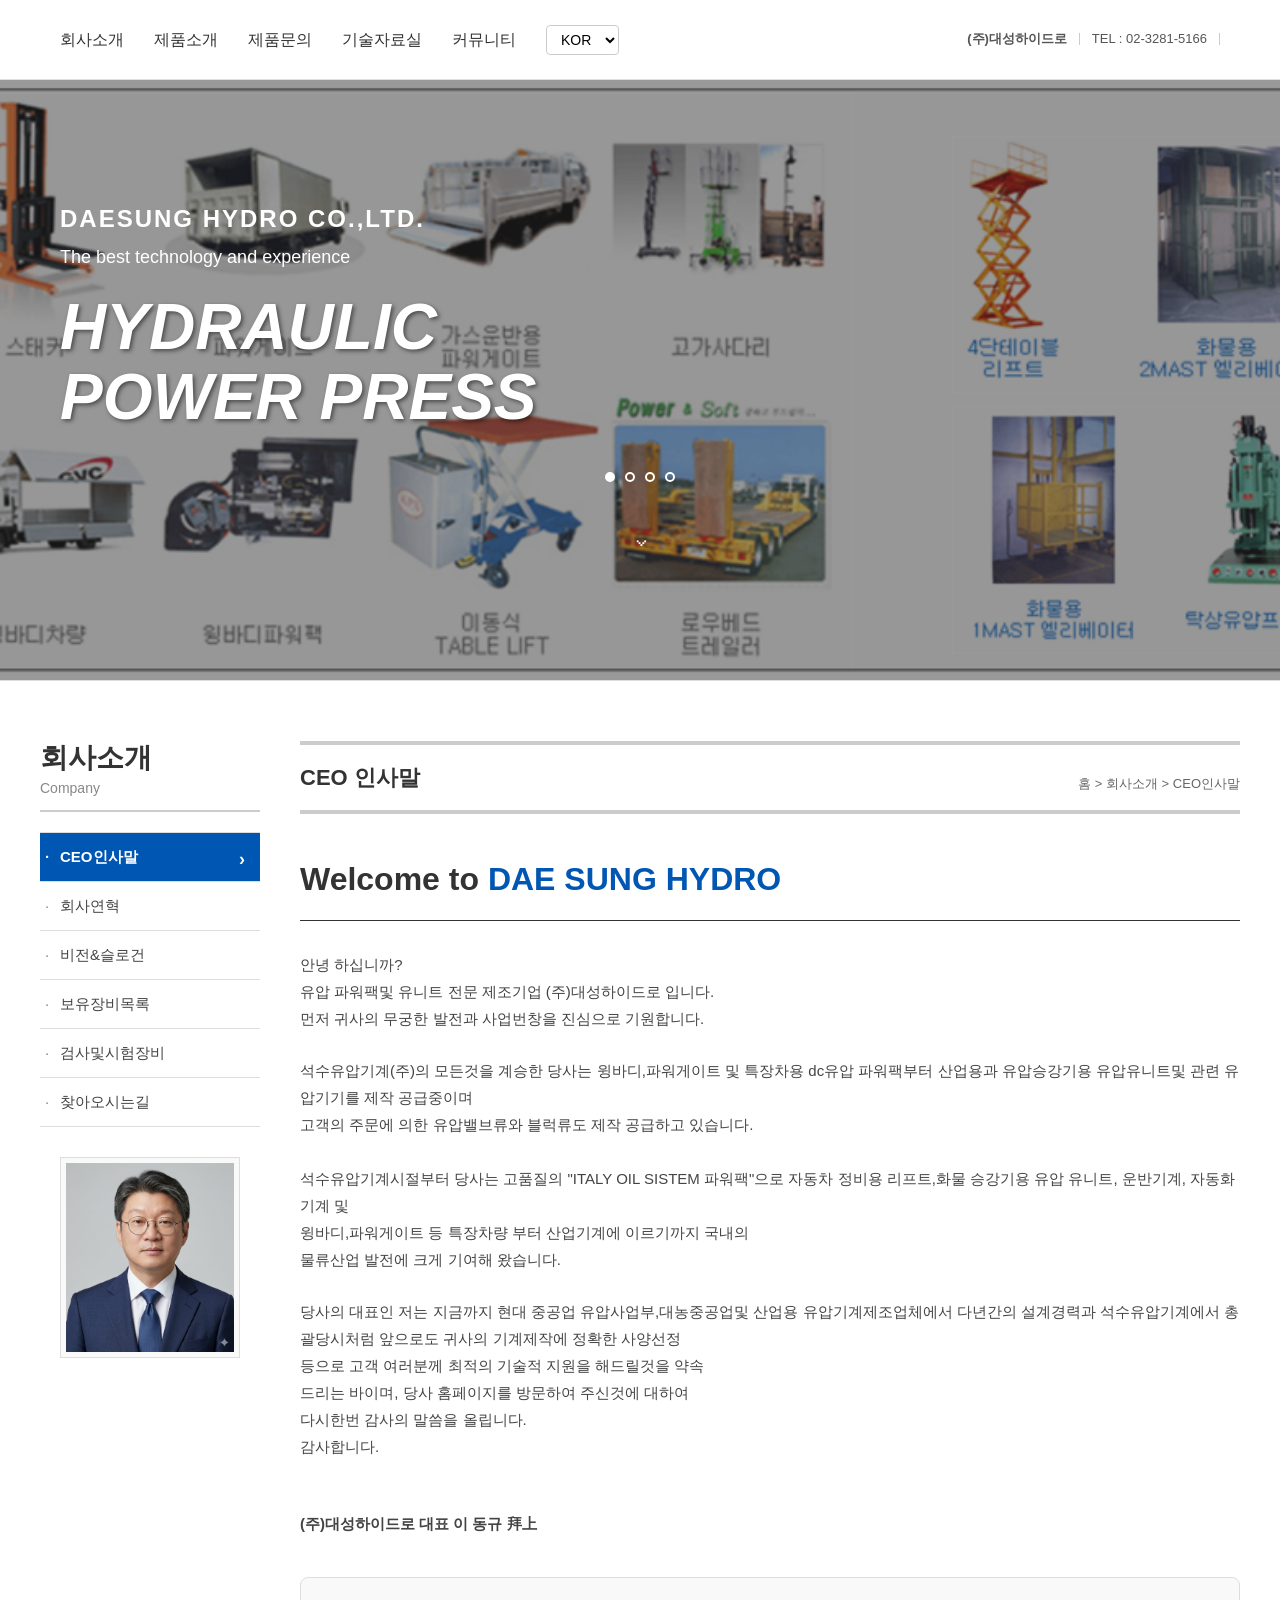
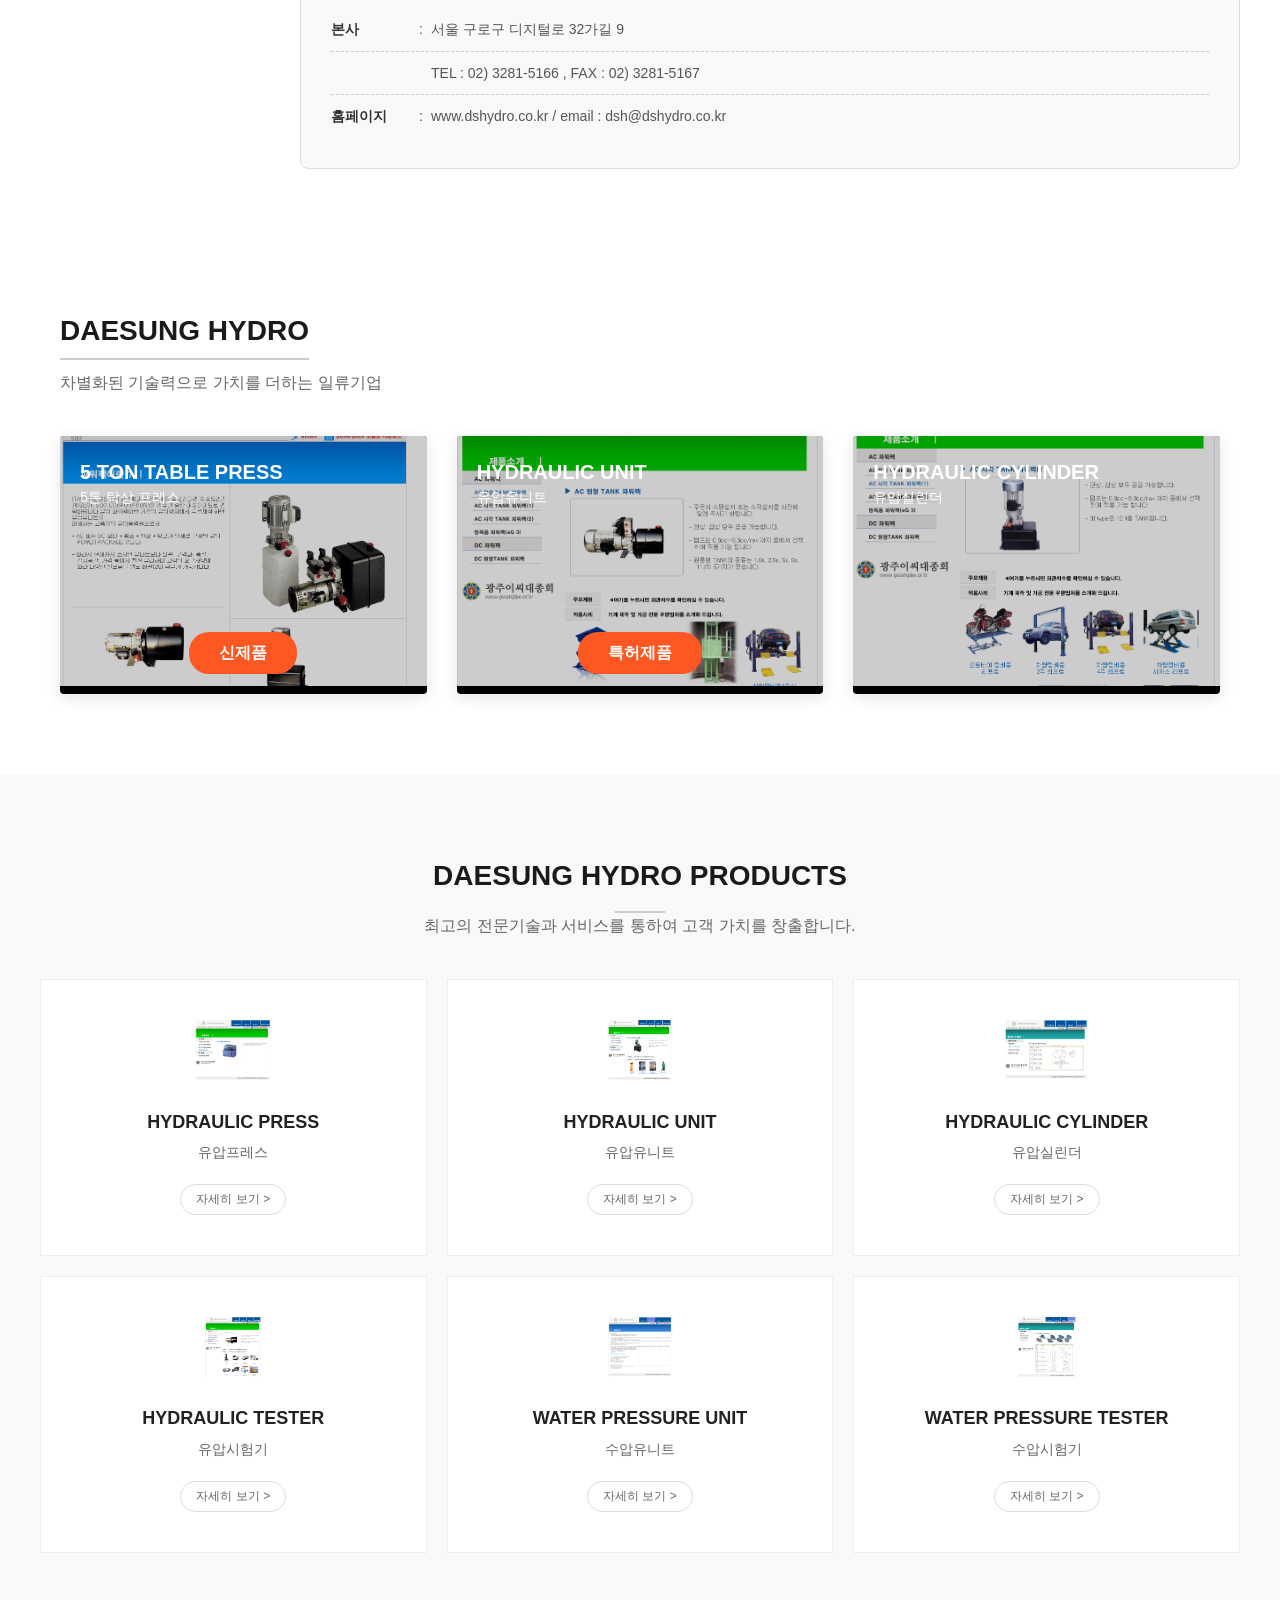
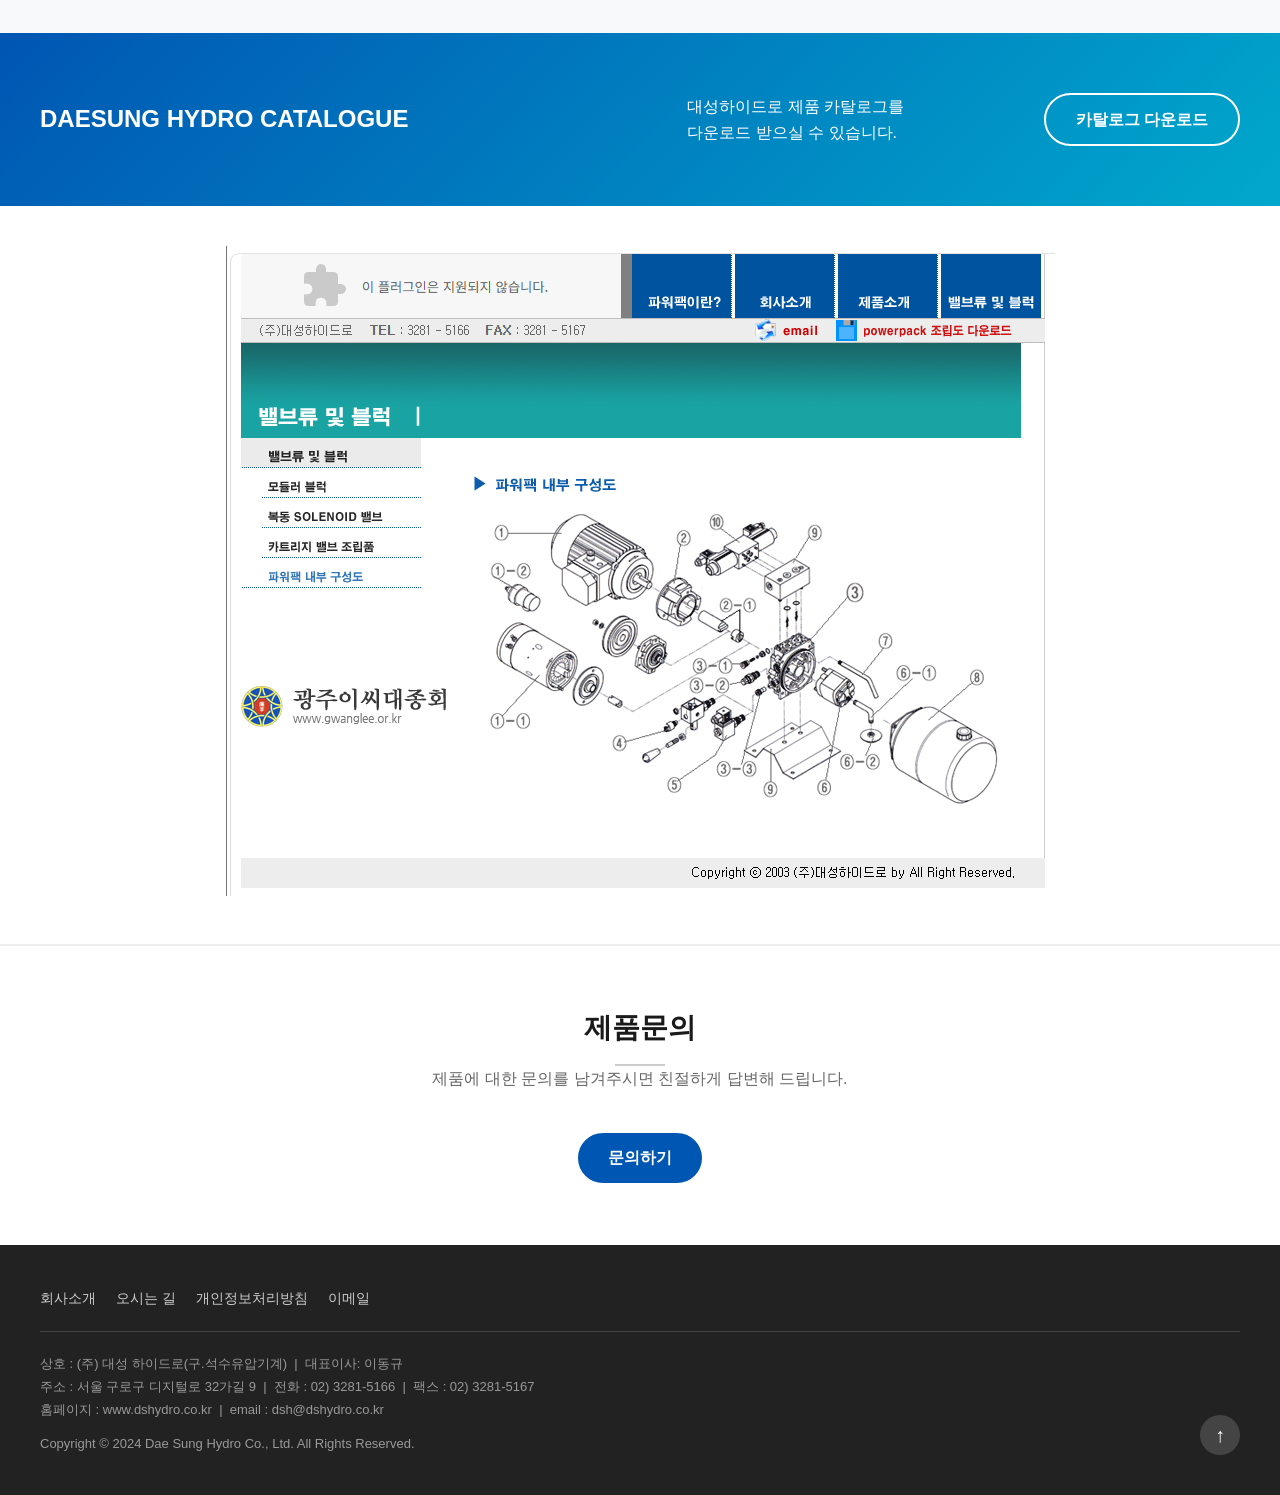
<file: index.html>
<!DOCTYPE html>
<!-- saved from url=(0033)file:///C:/Temp/hydro2/index.html -->
<html lang="ko">

<head>
    <meta http-equiv="Content-Type" content="text/html; charset=UTF-8">

    <meta name="viewport" content="width=device-width, initial-scale=1.0">
    <title>DAESUNG HYDRO CO.,LTD.</title>
    <link rel="stylesheet" href="./data/style.css?v=2">
</head>

<body>

    <header class="header" style="box-shadow: none;">
        <div class="header-container">
            <nav class="nav">
                <ul>
                    <li><a href="#company-intro" class="trans" data-ko="회사소개" data-en="About Us">회사소개</a></li>
                    <li><a href="#products" class="trans" data-ko="제품소개" data-en="Products">제품소개</a></li>
                    <li><a href="#inquiry" class="trans" data-ko="제품문의" data-en="Inquiry">제품문의</a></li>
                    <li><a href="#catalogue" class="trans" data-ko="기술자료실" data-en="Resources">기술자료실</a></li>
                    <li><a href="#community" class="trans" data-ko="커뮤니티" data-en="Community">커뮤니티</a></li>
                    <li class="lang-selector">
                        <select id="lang-switch">
                            <option value="ko">KOR</option>
                            <option value="en">ENG</option>
                        </select>
                    </li>
                </ul>
            </nav>

            <div class="header-left" style="display: flex; align-items: center; gap: 30px;">
                <div class="contact-info">
                    <a href="index.html" class="trans contact-name" data-ko="(주)대성하이드로"
                        data-en="Daesung Hydro Co., Ltd." style="text-decoration: none; color: inherit;">(주)대성하이드로</a>
                    <span class="divider"></span>
                    <span class="contact-item">TEL : 02-3281-5166</span>
                    <span class="divider"></span>
                </div>
            </div>
        </div>
    </header>

    <main>
        <section class="hero">
            <img src="./data/hero-bg-new.png" alt="Hero Background" class="hero-bg">
            <div class="hero-content">
                <h2>DAESUNG HYDRO CO.,LTD.</h2>
                <p class="trans" data-ko="The best technology and experience"
                    data-en="The best technology and experience">The best technology and experience</p>
                <h1>HYDRAULIC<br>POWER PRESS</h1>

                <div class="hero-pagination">
                    <span class="dot active"></span>
                    <span class="dot"></span>
                    <span class="dot"></span>
                    <span class="dot"></span>
                </div>
                <div class="scroll-down">
                    <span>⌄</span>
                </div>
            </div>
        </section>

        <section id="company-intro" class="company-intro">
            <div class="company-intro-container layout-sidebar">
                <!-- Left Sidebar -->
                <aside class="sidebar">
                    <div class="sidebar-header">
                        <h2 class="trans" data-ko="회사소개" data-en="Company">회사소개</h2>
                        <span class="sub">Company</span>
                    </div>
                    <ul class="sidebar-menu">
                        <li class="active"><a href="#" class="trans" data-ko="CEO인사말" data-en="CEO Greeting">CEO인사말</a>
                        </li>
                        <li><a href="#" class="trans" data-ko="회사연혁" data-en="Company History">회사연혁</a></li>
                        <li><a href="#" class="trans" data-ko="비전&amp;슬로건" data-en="Vision &amp; Slogan">비전&amp;슬로건</a>
                        </li>
                        <li><a href="#" class="trans" data-ko="보유장비목록" data-en="Equipment List">보유장비목록</a></li>
                        <li><a href="#" class="trans" data-ko="검사및시험장비" data-en="Test Equipment">검사및시험장비</a></li>
                        <li><a href="https://map.naver.com/p/search/%EC%84%9C%EC%9A%B8%20%EA%B5%AC%EB%A1%9C%EA%B5%AC%20%EB%94%94%EC%A7%80%ED%84%B8%EB%A1%9C%2032%EA%B0%80%EA%B8%B8%209" target="_blank" class="trans" data-ko="찾아오시는길" data-en="Location">찾아오시는길</a></li>
                    </ul>
                    <div class="sidebar-image">
                        <img src="./data/ceo-portrait.png" alt="CEO Portrait"
                            class="ceo-portrait">
                    </div>
                </aside>

                <!-- Right Content -->
                <div class="content-area">
                    <div class="original-content">
                        <div class="content-header">
                            <h2 class="trans" data-ko="CEO 인사말" data-en="CEO Greeting">CEO 인사말</h2>
                            <div class="breadcrumb">
                                <span class="home-icon"></span> 홈 &gt; <span class="trans" data-ko="회사소개"
                                    data-en="Company">회사소개</span> &gt; <span class="breadcrumb-current trans"
                                    data-ko="CEO인사말" data-en="CEO Greeting">CEO인사말</span>
                            </div>
                        </div>

                        <div class="greeting-content">
                            <h3 class="main-title">Welcome to <span class="highlight">DAE SUNG HYDRO</span></h3>

                            <div class="text-body">
                                <p class="trans"
                                    data-ko="안녕 하십니까?&lt;br&gt;유압 파워팩및 유니트 전문 제조기업 (주)대성하이드로 입니다.&lt;br&gt;먼저 귀사의 무궁한 발전과 사업번창을 진심으로 기원합니다."
                                    data-en="Hello,&lt;br&gt;We are Daesung Hydro Co., Ltd., a company specializing in manufacturing hydraulic power packs and units.&lt;br&gt;First of all, we sincerely wish for the endless development and business prosperity of your company.">
                                    안녕 하십니까?<br>유압 파워팩및 유니트 전문 제조기업 (주)대성하이드로 입니다.<br>먼저 귀사의 무궁한 발전과 사업번창을 진심으로 기원합니다.
                                </p>

                                <p class="trans"
                                    data-ko="석수유압기계(주)의 모든것을 계승한 당사는 윙바디,파워게이트 및 특장차용 dc유압 파워팩부터 산업용과 유압승강기용 유압유니트및 관련 유압기기를 제작 공급중이며&lt;br&gt;고객의 주문에 의한 유압밸브류와 블럭류도 제작 공급하고 있습니다.&lt;br&gt;&lt;br&gt;석수유압기계시절부터 당사는 고품질의 &quot;ITALY OIL SISTEM 파워팩&quot;으로 자동차 정비용 리프트,화물 승강기용 유압 유니트, 운반기계, 자동화 기계 및&lt;br&gt;윙바디,파워게이트 등 특장차량 부터 산업기계에 이르기까지 국내의&lt;br&gt;물류산업 발전에 크게 기여해 왔습니다."
                                    data-en="Inheriting everything from Seoksu Hydraulic Machinery Co., Ltd., we are manufacturing and supplying DC hydraulic power packs for wing bodies, power gates, and special vehicles, as well as hydraulic units and related hydraulic equipment for industrial use and hydraulic elevators.&lt;br&gt;We also manufacture and supply hydraulic valves and blocks according to customer orders.&lt;br&gt;&lt;br&gt;Since the days of Seoksu Hydraulic Machinery, we have greatly contributed to the development of the domestic logistics industry, from special vehicles such as wing bodies and power gates to industrial machinery, with high-quality &quot;ITALY OIL SISTEM power packs&quot; for car maintenance lifts, hydraulic units for freight elevators, transport machinery, and automation machinery.">
                                    석수유압기계(주)의 모든것을 계승한 당사는 윙바디,파워게이트 및 특장차용 dc유압 파워팩부터 산업용과 유압승강기용 유압유니트및 관련 유압기기를 제작
                                    공급중이며<br>고객의 주문에 의한 유압밸브류와 블럭류도 제작 공급하고 있습니다.<br><br>석수유압기계시절부터 당사는 고품질의 "ITALY OIL
                                    SISTEM 파워팩"으로 자동차 정비용 리프트,화물 승강기용 유압 유니트, 운반기계, 자동화 기계 및<br>윙바디,파워게이트 등 특장차량 부터
                                    산업기계에 이르기까지 국내의<br>물류산업 발전에 크게 기여해 왔습니다.</p>

                                <p class="trans"
                                    data-ko="당사의 대표인 저는 지금까지 현대 중공업 유압사업부,대농중공업및 산업용 유압기계제조업체에서 다년간의 설계경력과 석수유압기계에서 총괄당시처럼 앞으로도 귀사의 기계제작에 정확한 사양선정&lt;br&gt;등으로 고객 여러분께 최적의 기술적 지원을 해드릴것을 약속&lt;br&gt;드리는 바이며, 당사 홈페이지를 방문하여 주신것에 대하여&lt;br&gt;다시한번 감사의 말씀을 올립니다.&lt;br&gt;감사합니다."
                                    data-en="As the CEO of our company, with many years of design experience in Hyundai Heavy Industries&#39; hydraulic business division, Daenong Heavy Industries, and industrial hydraulic machinery manufacturers, and just as I did when I was the general manager at Seoksu Hydraulic Machinery, I promise to provide you with the optimal technical support, such as accurate specification selection for your machine production in the future.&lt;br&gt;I would like to express my gratitude once again for visiting our website.&lt;br&gt;Thank you.">
                                    당사의 대표인 저는 지금까지 현대 중공업 유압사업부,대농중공업및 산업용 유압기계제조업체에서 다년간의 설계경력과 석수유압기계에서 총괄당시처럼 앞으로도
                                    귀사의 기계제작에 정확한 사양선정<br>등으로 고객 여러분께 최적의 기술적 지원을 해드릴것을 약속<br>드리는 바이며, 당사 홈페이지를 방문하여
                                    주신것에 대하여<br>다시한번 감사의 말씀을 올립니다.<br>감사합니다.</p>

                                <p class="signature trans" data-ko="(주)대성하이드로 대표 이 동규 拜上"
                                    data-en="Daesung Hydro Co., Ltd. CEO Dong-kyu Lee">(주)대성하이드로 대표 이 동규 拜上</p>
                            </div>

                            <div class="info-box">
                                <ul class="info-list">
                                    <li>
                                        <span class="label trans" data-ko="본사" data-en="Head Office">본사</span>
                                        <span class="colon">:</span>
                                        <span class="trans" data-ko="서울 구로구 디지털로 32가길 9"
                                            data-en="Digital-ro 32ga-gil 9, Guro-gu, Seoul">서울 구로구 디지털로 32가길 9</span>
                                    </li>
                                    <li>
                                        <span class="label"></span>
                                        <span class="colon"></span>
                                        <span>TEL : 02) 3281-5166 , FAX : 02) 3281-5167</span>
                                    </li>
                                    <li>
                                        <span class="label trans" data-ko="홈페이지" data-en="Website">홈페이지</span>
                                        <span class="colon">:</span>
                                        <span>www.dshydro.co.kr / email : dsh@dshydro.co.kr</span>
                                    </li>
                                </ul>
                            </div>
                        </div>
                    </div>

                    <div class="under-construction" style="display: none; padding: 60px 20px;">
                        <div class="content-header">
                            <h2 class="uc-title trans"></h2>
                            <div class="breadcrumb">
                                <span class="home-icon"></span> 홈 &gt; <span class="trans" data-ko="회사소개"
                                    data-en="Company">회사소개</span> &gt; <span class="uc-breadcrumb trans"></span>
                            </div>
                        </div>
                        <div style="text-align: center; padding: 100px 0;">
                            <p
                                style="font-size: 32px; color: #555; font-weight: bold; border-top: 2px solid #ddd; border-bottom: 2px solid #ddd; padding: 40px 0; letter-spacing: 2px;">
                                Under construction...
                            </p>
                        </div>
                    </div>
                </div>
            </div>
        </section>

        <section id="about" class="about">
            <div class="section-header">
                <h2>DAESUNG HYDRO</h2>
                <p class="trans" data-ko="차별화된 기술력으로 가치를 더하는 일류기업"
                    data-en="A top-tier company adding value with differentiated technology">차별화된 기술력으로 가치를 더하는 일류기업</p>
            </div>
            <div class="about-grid">
                <div class="about-item">
                    <img src="./data/image2.png" alt="5 TON TABLE PRESS">
                    <div class="badge new trans" data-ko="신제품" data-en="New">신제품</div>
                    <h3>5 TON TABLE PRESS</h3>
                    <p class="trans" data-ko="5톤 탁상 프레스" data-en="5 Ton Table Press">5톤 탁상 프레스</p>
                </div>
                <div class="about-item">
                    <img src="./data/image4.png" alt="HYDRAULIC UNIT">
                    <div class="badge patent trans" data-ko="특허제품" data-en="Patented">특허제품</div>
                    <h3>HYDRAULIC UNIT</h3>
                    <p class="trans" data-ko="유압유니트" data-en="Hydraulic Unit">유압유니트</p>
                </div>
                <div class="about-item">
                    <img src="./data/image5.png" alt="HYDRAULIC CYLINDER">
                    <h3>HYDRAULIC CYLINDER</h3>
                    <p class="trans" data-ko="유압실린더" data-en="Hydraulic Cylinder">유압실린더</p>
                </div>
            </div>
        </section>

        <section id="products" class="products">
            <div class="section-header center">
                <h2>DAESUNG HYDRO PRODUCTS</h2>
                <p class="trans" data-ko="최고의 전문기술과 서비스를 통하여 고객 가치를 창출합니다."
                    data-en="We create customer value through the best professional technology and services.">최고의 전문기술과
                    서비스를 통하여 고객 가치를 창출합니다.</p>
            </div>
            <div class="products-grid">
                <div class="product-item">
                    <img src="./data/image7.png" alt="HYDRAULIC PRESS" class="product-icon">
                    <h3>HYDRAULIC PRESS</h3>
                    <p class="trans" data-ko="유압프레스" data-en="Hydraulic Press">유압프레스</p>
                    <a href="#inquiry" class="btn-more trans" data-ko="자세히 보기 &gt;" data-en="View Details &gt;">자세히 보기
                        &gt;</a>
                </div>
                <div class="product-item">
                    <img src="./data/image6.png" alt="HYDRAULIC UNIT" class="product-icon">
                    <h3>HYDRAULIC UNIT</h3>
                    <p class="trans" data-ko="유압유니트" data-en="Hydraulic Unit">유압유니트</p>
                    <a href="#inquiry" class="btn-more trans" data-ko="자세히 보기 &gt;" data-en="View Details &gt;">자세히 보기
                        &gt;</a>
                </div>
                <div class="product-item">
                    <img src="./data/image10.png" alt="HYDRAULIC CYLINDER" class="product-icon">
                    <h3>HYDRAULIC CYLINDER</h3>
                    <p class="trans" data-ko="유압실린더" data-en="Hydraulic Cylinder">유압실린더</p>
                    <a href="#inquiry" class="btn-more trans" data-ko="자세히 보기 &gt;" data-en="View Details &gt;">자세히 보기
                        &gt;</a>
                </div>
                <div class="product-item">
                    <img src="./data/image8.png" alt="HYDRAULIC TESTER" class="product-icon">
                    <h3>HYDRAULIC TESTER</h3>
                    <p class="trans" data-ko="유압시험기" data-en="Hydraulic Tester">유압시험기</p>
                    <a href="#inquiry" class="btn-more trans" data-ko="자세히 보기 &gt;" data-en="View Details &gt;">자세히 보기
                        &gt;</a>
                </div>
                <div class="product-item">
                    <img src="./data/image3.png" alt="WATER PRESSURE UNIT" class="product-icon">
                    <h3>WATER PRESSURE UNIT</h3>
                    <p class="trans" data-ko="수압유니트" data-en="Water Pressure Unit">수압유니트</p>
                    <a href="#inquiry" class="btn-more trans" data-ko="자세히 보기 &gt;" data-en="View Details &gt;">자세히 보기
                        &gt;</a>
                </div>
                <div class="product-item">
                    <img src="./data/image9.png" alt="WATER PRESSURE TESTER"
                        class="product-icon">
                    <h3>WATER PRESSURE TESTER</h3>
                    <p class="trans" data-ko="수압시험기" data-en="Water Pressure Tester">수압시험기</p>
                    <a href="#inquiry" class="btn-more trans" data-ko="자세히 보기 &gt;" data-en="View Details &gt;">자세히 보기
                        &gt;</a>
                </div>
            </div>
        </section>

        <section id="catalogue" class="catalogue">
            <div class="catalogue-content">
                <h2>DAESUNG HYDRO CATALOGUE</h2>
                <div class="divider"></div>
                <p class="trans" data-ko="대성하이드로 제품 카탈로그를&lt;br&gt;다운로드 받으실 수 있습니다."
                    data-en="You can download the&lt;br&gt;Daesung Hydro product catalogue.">대성하이드로 제품 카탈로그를<br>다운로드 받으실
                    수 있습니다.</p>
                <a href="uc.html" class="btn-download trans" data-ko="카탈로그 다운로드" data-en="Download Catalogue">카탈로그 다운로드</a>
            </div>
        </section>

        <section id="community" class="partners">
            <div class="partners-container">
                <img src="./data/image12.png" alt="Partners" class="partners-img">
            </div>
        </section>

        <section id="inquiry"
            style="padding: 60px 20px; text-align: center; background: #fff; border-top: 1px solid #eee;">
            <div class="section-header center">
                <h2 class="trans" data-ko="제품문의" data-en="Inquiry">제품문의</h2>
                <p class="trans" data-ko="제품에 대한 문의를 남겨주시면 친절하게 답변해 드립니다."
                    data-en="Leave an inquiry about our products, and we will kindly answer you.">제품에 대한 문의를 남겨주시면 친절하게
                    답변해 드립니다.</p>
            </div>
            <a href="mailto:dhc@dhu.co.kr" class="btn-download trans" style="background:#0056b3; color:#fff;"
                data-ko="문의하기" data-en="Contact Us">문의하기</a>
        </section>
    </main>

    <footer class="footer">
        <div class="footer-container">
            <ul class="footer-links">
                <li><a href="#company-intro" class="trans" data-ko="회사소개" data-en="About Us">회사소개</a></li>
               <li><a href="https://map.naver.com/p/search/%EC%84%9C%EC%9A%B8%20%EA%B5%AC%EB%A1%9C%EA%B5%AC%20%EB%94%94%EC%A7%80%ED%84%B8%EB%A1%9C%2032%EA%B0%80%EA%B8%B8%209" target="_blank" class="trans" data-ko="오시는 길" data-en="Directions">오시는 길</a></li>  
                <li><a href="uc.html" class="trans" data-ko="개인정보처리방침" data-en="Privacy Policy">개인정보처리방침</a></li>
                <li><a href="mailto:dhc@dhu.co.kr" class="trans" data-ko="이메일" data-en="Email">이메일</a></li>
            </ul>
            <div class="footer-info">
                <p class="trans" data-ko="상호 : (주) 대성 하이드로(구.석수유압기계)  |  대표이사: 이동규"
                    data-en="Company Name: Daesung Hydro Co., Ltd. (formerly Seoksu Hydraulic Machinery)  |  CEO: Dong-kyu Lee">
                    상호 : (주) 대성 하이드로(구.석수유압기계) &nbsp;|&nbsp; 대표이사: 이동규</p>
                <p class="trans"
                    data-ko="주소 : 서울 구로구 디지털로 32가길 9  |  전화 : 02) 3281-5166  |  팩스 : 02) 3281-5167&lt;br&gt;홈페이지 : www.dshydro.co.kr  |  email : dsh@dshydro.co.kr"
                    data-en="Address: Digital-ro 32ga-gil 9, Guro-gu, Seoul  |  Tel: +82-2-3281-5166  |  Fax: +82-2-3281-5167&lt;br&gt;Website: www.dshydro.co.kr  |  Email: dsh@dshydro.co.kr">
                    주소 : 서울 구로구 디지털로 32가길 9 &nbsp;|&nbsp; 전화 : 02) 3281-5166 &nbsp;|&nbsp; 팩스 : 02) 3281-5167<br>홈페이지 :
                    www.dshydro.co.kr &nbsp;|&nbsp; email : dsh@dshydro.co.kr</p>
                <p class="copyright">Copyright © 2024 Dae Sung Hydro Co., Ltd. All Rights Reserved.</p>
            </div>
        </div>
        <a href="#" class="btn-top">↑</a>
    </footer>

    <script src="./data/script.js"></script>


</body>

</html>
</file>
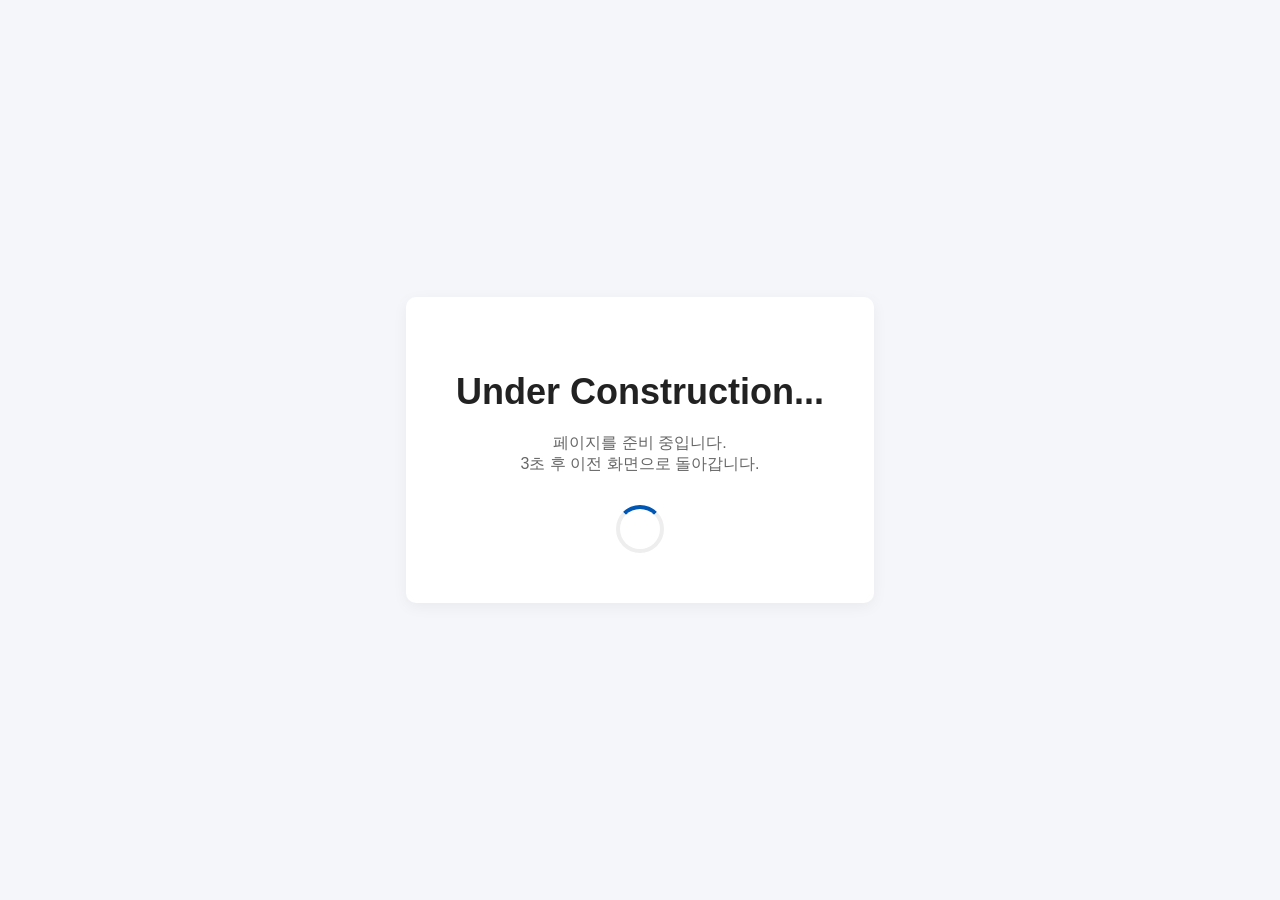
<file: uc.html>
<!DOCTYPE html>
<html lang="ko">
<head>
    <meta charset="UTF-8">
    <meta name="viewport" content="width=device-width, initial-scale=1.0">
    <title>Under Construction</title>
    <style>
        body { 
            margin: 0; 
            display: flex; 
            align-items: center; 
            justify-content: center; 
            height: 100vh; 
            background-color: #f4f6f9; 
            font-family: 'Noto Sans KR', 'Malgun Gothic', sans-serif; 
        }
        .container { 
            text-align: center; 
            background: #fff;
            padding: 50px;
            border-radius: 10px;
            box-shadow: 0 4px 15px rgba(0,0,0,0.05);
        }
        h1 { 
            font-size: 36px; 
            color: #222; 
            margin-bottom: 20px; 
            font-weight: 800;
        }
        p { 
            font-size: 16px; 
            color: #666; 
            margin-bottom: 30px;
        }
        .loader { 
            margin: 0 auto; 
            border: 4px solid #eee; 
            border-top: 4px solid #0056b3; 
            border-radius: 50%; 
            width: 40px; 
            height: 40px; 
            animation: spin 1s linear infinite; 
        }
        @keyframes spin { 
            0% { transform: rotate(0deg); } 
            100% { transform: rotate(360deg); } 
        }
    </style>
</head>
<body>
    <div class="container">
        <h1>Under Construction...</h1>
        <p>페이지를 준비 중입니다.<br>3초 후 이전 화면으로 돌아갑니다.</p>
        <div class="loader"></div>
    </div>
    <script>
        setTimeout(() => {
            window.history.back();
        }, 3000);
    </script>
</body>
</html>
</file>
<file: data/style.css>
/* Reset and Base Styles */
* {
    margin: 0;
    padding: 0;
    box-sizing: border-box;
    font-family: 'Noto Sans KR', 'Malgun Gothic', sans-serif;
}

body {
    line-height: 1.6;
    color: #333;
    overflow-x: hidden;
}

a {
    text-decoration: none;
    color: inherit;
}

ul {
    list-style: none;
}

/* Top Bar */
.top-bar {
    background-color: #eee;
    color: #555;
    font-size: 13px;
    padding: 8px 0;
    border-bottom: 1px solid #ddd;
}
.top-bar-container {
    max-width: 1200px;
    margin: 0 auto;
    padding: 0 20px;
    display: flex;
    justify-content: flex-end;
    align-items: center;
    gap: 15px;
}
.top-bar-container .divider {
    width: 1px;
    height: 12px;
    background-color: #bbb;
}
.top-bar-item {
    font-weight: 500;
}

/* Header */
.header {
    background-color: #fff;
    border-bottom: 1px solid #e0e0e0;
    position: sticky;
    top: 0;
    z-index: 1000;
    height: 80px;
    display: flex;
    align-items: center;
}

/* Contact Info (Header Right) */
.contact-info {
    display: flex;
    align-items: center;
    gap: 12px;
    font-size: 13px;
    color: #555;
}
.contact-info .divider {
    width: 1px;
    height: 12px;
    background-color: #ccc;
}
.contact-info .contact-name {
    font-weight: 700;
    color: #0056b3;
}
.contact-info .contact-item {
    font-weight: 500;
}

.header-container {
    width: 100%;
    max-width: 1200px;
    margin: 0 auto;
    display: flex;
    justify-content: space-between;
    align-items: center;
    padding: 0 20px;
}

.logo-img {
    height: 40px;
}

.nav ul {
    display: flex;
    gap: 30px;
    align-items: center;
}

.nav a {
    font-size: 16px;
    font-weight: 500;
    color: #333;
    transition: color 0.3s;
}

.nav a:hover {
    color: #0056b3;
}

.lang-selector select {
    padding: 5px 10px;
    border: 1px solid #ccc;
    border-radius: 4px;
    background-color: #fff;
    font-size: 14px;
    outline: none;
}

/* Hero Section */
.hero {
    position: relative;
    height: 600px;
    display: flex;
    align-items: center;
    justify-content: center;
    color: #fff;
    overflow: hidden;
}

.hero-bg {
    position: absolute;
    top: 0;
    left: 0;
    width: 100%;
    height: 100%;
    object-fit: cover;
    z-index: -1;
}

.hero::after {
    content: '';
    position: absolute;
    top: 0;
    left: 0;
    width: 100%;
    height: 100%;
    background: rgba(0, 0, 0, 0.4);
    z-index: -1;
}

.hero-content {
    text-align: left;
    width: 100%;
    max-width: 1200px;
    padding: 0 20px;
    position: relative;
    z-index: 1;
}

.hero-content h2 {
    font-size: 24px;
    font-weight: 700;
    letter-spacing: 2px;
    margin-bottom: 5px;
}

.hero-content p {
    font-size: 18px;
    margin-bottom: 20px;
    font-weight: 300;
}

.hero-content h1 {
    font-size: 64px;
    font-weight: 800;
    line-height: 1.1;
    font-style: italic;
    text-shadow: 2px 2px 4px rgba(0,0,0,0.5);
}

.hero-pagination {
    margin-top: 40px;
    display: flex;
    gap: 10px;
    justify-content: center;
}

.dot {
    width: 10px;
    height: 10px;
    background-color: transparent;
    border: 2px solid #fff;
    border-radius: 50%;
    display: inline-block;
    cursor: pointer;
}

.dot.active {
    background-color: #fff;
}

.scroll-down {
    text-align: center;
    margin-top: 30px;
    font-size: 30px;
    animation: bounce 2s infinite;
}

@keyframes bounce {
    0%, 20%, 50%, 80%, 100% {transform: translateY(0);}
    40% {transform: translateY(-10px);}
    60% {transform: translateY(-5px);}
}

/* Common Section Styles */
.section-header {
    margin-bottom: 40px;
}

.section-header h2 {
    font-size: 28px;
    font-weight: 800;
    color: #1a1a1a;
    display: inline-block;
    border-bottom: 2px solid #ccc;
    padding-bottom: 5px;
    margin-bottom: 10px;
}

.section-header p {
    font-size: 16px;
    color: #666;
}

.section-header.center {
    text-align: center;
}

.section-header.center h2 {
    border-bottom: none;
    position: relative;
}

.section-header.center h2::after {
    content: '';
    position: absolute;
    bottom: -10px;
    left: 50%;
    transform: translateX(-50%);
    width: 50px;
    height: 2px;
    background-color: #ccc;
}

/* About Section */
.about {
    padding: 80px 20px;
    max-width: 1200px;
    margin: 0 auto;
}

.about-grid {
    display: flex;
    gap: 30px;
    margin-top: 40px;
}

.about-item {
    flex: 1;
    position: relative;
    overflow: hidden;
    border-radius: 4px;
    box-shadow: 0 4px 15px rgba(0,0,0,0.1);
    background: #000;
}

.about-item img {
    width: 100%;
    height: 250px;
    object-fit: cover;
    opacity: 0.8;
    transition: transform 0.5s;
}

.about-item:hover img {
    transform: scale(1.05);
}

.about-item .badge {
    position: absolute;
    bottom: 20px;
    left: 50%;
    transform: translateX(-50%);
    padding: 8px 30px;
    color: #fff;
    font-weight: bold;
    border-radius: 20px;
    z-index: 2;
    text-align: center;
}

.badge.new {
    background-color: #ff5722;
}

.badge.patent {
    background-color: #ff5722;
}

.about-item h3 {
    position: absolute;
    top: 20px;
    left: 20px;
    color: #fff;
    font-size: 20px;
    font-weight: 700;
    z-index: 2;
}

.about-item p {
    position: absolute;
    top: 50px;
    left: 20px;
    color: #fff;
    font-size: 14px;
    z-index: 2;
}

/* Products Section */
.products {
    background-color: #f8f9fa;
    padding: 80px 20px;
}

.products-grid {
    max-width: 1200px;
    margin: 40px auto 0;
    display: grid;
    grid-template-columns: repeat(3, 1fr);
    gap: 20px;
}

.product-item {
    background-color: #fff;
    padding: 40px 20px;
    text-align: center;
    border: 1px solid #eee;
    transition: box-shadow 0.3s, transform 0.3s;
}

.product-item:hover {
    box-shadow: 0 10px 30px rgba(0,0,0,0.1);
    transform: translateY(-5px);
}

.product-icon {
    height: 60px;
    margin-bottom: 20px;
}

.product-item h3 {
    font-size: 18px;
    font-weight: 800;
    color: #222;
    margin-bottom: 5px;
}

.product-item p {
    font-size: 14px;
    color: #666;
    margin-bottom: 20px;
}

.btn-more {
    display: inline-block;
    padding: 5px 15px;
    border: 1px solid #ddd;
    color: #666;
    font-size: 12px;
    border-radius: 20px;
    transition: all 0.3s;
}

.product-item:hover .btn-more {
    background-color: #0056b3;
    color: #fff;
    border-color: #0056b3;
}

/* Catalogue Section */
.catalogue {
    background: linear-gradient(135deg, #0056b3, #00a8cc);
    padding: 60px 20px;
    color: #fff;
    text-align: center;
}

.catalogue-content {
    max-width: 1200px;
    margin: 0 auto;
    display: flex;
    justify-content: space-between;
    align-items: center;
}

.catalogue h2 {
    font-size: 24px;
    font-weight: 800;
}

.catalogue p {
    font-size: 16px;
    text-align: left;
}

.btn-download {
    display: inline-block;
    padding: 12px 30px;
    border: 2px solid #fff;
    color: #fff;
    font-weight: bold;
    border-radius: 30px;
    transition: all 0.3s;
}

.btn-download:hover {
    background-color: #fff;
    color: #0056b3;
}

/* Partners Section */
.partners {
    padding: 40px 20px;
    border-bottom: 1px solid #eee;
}

.partners-container {
    max-width: 1200px;
    margin: 0 auto;
    text-align: center;
}

.partners-img {
    max-width: 100%;
    height: auto;
}

/* Footer */
.footer {
    background-color: #222;
    color: #999;
    padding: 40px 20px;
    position: relative;
}

.footer-container {
    max-width: 1200px;
    margin: 0 auto;
}

.footer-links {
    display: flex;
    gap: 20px;
    margin-bottom: 20px;
    border-bottom: 1px solid #444;
    padding-bottom: 20px;
}

.footer-links a {
    color: #ccc;
    font-size: 14px;
}

.footer-links a:hover {
    color: #fff;
}

.footer-info {
    font-size: 13px;
    line-height: 1.8;
}

.copyright {
    margin-top: 10px;
}

.btn-top {
    position: absolute;
    bottom: 40px;
    right: 40px;
    width: 40px;
    height: 40px;
    background-color: #444;
    color: #fff;
    border-radius: 50%;
    display: flex;
    align-items: center;
    justify-content: center;
    font-size: 20px;
    transition: background-color 0.3s;
}

.btn-top:hover {
    background-color: #0056b3;
}

/* Company Intro Section (Sidebar Layout) */
.company-intro {
    padding: 60px 20px;
    background-color: #fff;
    border-top: 1px solid #ddd;
}
.company-intro-container.layout-sidebar {
    max-width: 1200px;
    margin: 0 auto;
    display: flex;
    gap: 40px;
}

/* Sidebar */
.sidebar {
    width: 220px;
    flex-shrink: 0;
}
.sidebar-header {
    margin-bottom: 20px;
    border-bottom: 2px solid #ccc;
    padding-bottom: 10px;
}
.sidebar-header h2 {
    font-size: 28px;
    font-weight: 800;
    color: #333;
    line-height: 1.2;
}
.sidebar-header .sub {
    font-size: 14px;
    color: #888;
}
.sidebar-menu {
    border-top: 1px solid #ddd;
}
.sidebar-menu li {
    border-bottom: 1px solid #ddd;
}
.sidebar-menu a {
    display: block;
    padding: 12px 10px 12px 20px;
    font-size: 15px;
    color: #444;
    position: relative;
    transition: all 0.3s;
}
.sidebar-menu a::before {
    content: '·';
    position: absolute;
    left: 5px;
    color: #888;
}
.sidebar-menu li.active a {
    background-color: #0056b3;
    color: #fff;
    font-weight: bold;
}
.sidebar-menu li.active a::before {
    color: #fff;
}
.sidebar-menu li.active a::after {
    content: '›';
    position: absolute;
    right: 15px;
    font-size: 18px;
}
.sidebar-image {
    margin-top: 30px;
    text-align: center;
}
.sidebar-image img.ceo-portrait {
    width: 100%;
    max-width: 180px;
    border: 1px solid #ddd;
    padding: 5px;
    background-color: #f9f9f9;
}

/* Content Area */
.content-area {
    flex: 1;
}
.content-header {
    display: flex;
    justify-content: space-between;
    align-items: flex-end;
    border-top: 4px solid #ccc;
    border-bottom: 4px solid #ccc;
    padding: 15px 0;
    margin-bottom: 40px;
}
.content-header h2 {
    font-size: 22px;
    font-weight: 700;
    color: #333;
}
.breadcrumb {
    font-size: 13px;
    color: #666;
}

.greeting-content .main-title {
    font-size: 32px;
    font-weight: 800;
    margin-bottom: 30px;
    color: #333;
    border-bottom: 1px solid #333;
    padding-bottom: 15px;
}
.greeting-content .main-title .highlight {
    color: #0056b3;
}
.greeting-content .text-body p {
    font-size: 15px;
    line-height: 1.8;
    color: #444;
    margin-bottom: 25px;
    text-align: left;
}
.greeting-content .signature {
    font-size: 18px;
    font-weight: bold;
    margin-top: 50px;
    color: #222;
    text-align: right;
    margin-bottom: 40px;
}

/* Info Box */
.info-box {
    background-color: #f9f9f9;
    border: 1px solid #ddd;
    border-radius: 8px;
    padding: 30px;
    margin-top: 40px;
}
.info-list li {
    display: flex;
    padding: 10px 0;
    border-bottom: 1px dashed #ccc;
    font-size: 14px;
    color: #555;
}
.info-list li:last-child {
    border-bottom: none;
}
.info-list .label {
    width: 80px;
    font-weight: bold;
    color: #333;
}
.info-list .colon {
    width: 20px;
    text-align: center;
}

/* Responsive */
@media (max-width: 992px) {
    .about-grid, .products-grid {
        grid-template-columns: repeat(2, 1fr);
    }
    .catalogue-content {
        flex-direction: column;
        gap: 20px;
        text-align: center;
    }
    .catalogue p {
        text-align: center;
    }
}

@media (max-width: 768px) {
    .nav ul {
        display: none; /* simple mobile hide for now */
    }
    .hero-content h1 {
        font-size: 40px;
    }
    .about-grid, .products-grid {
        grid-template-columns: 1fr;
        flex-direction: column;
    }
}
</file>
